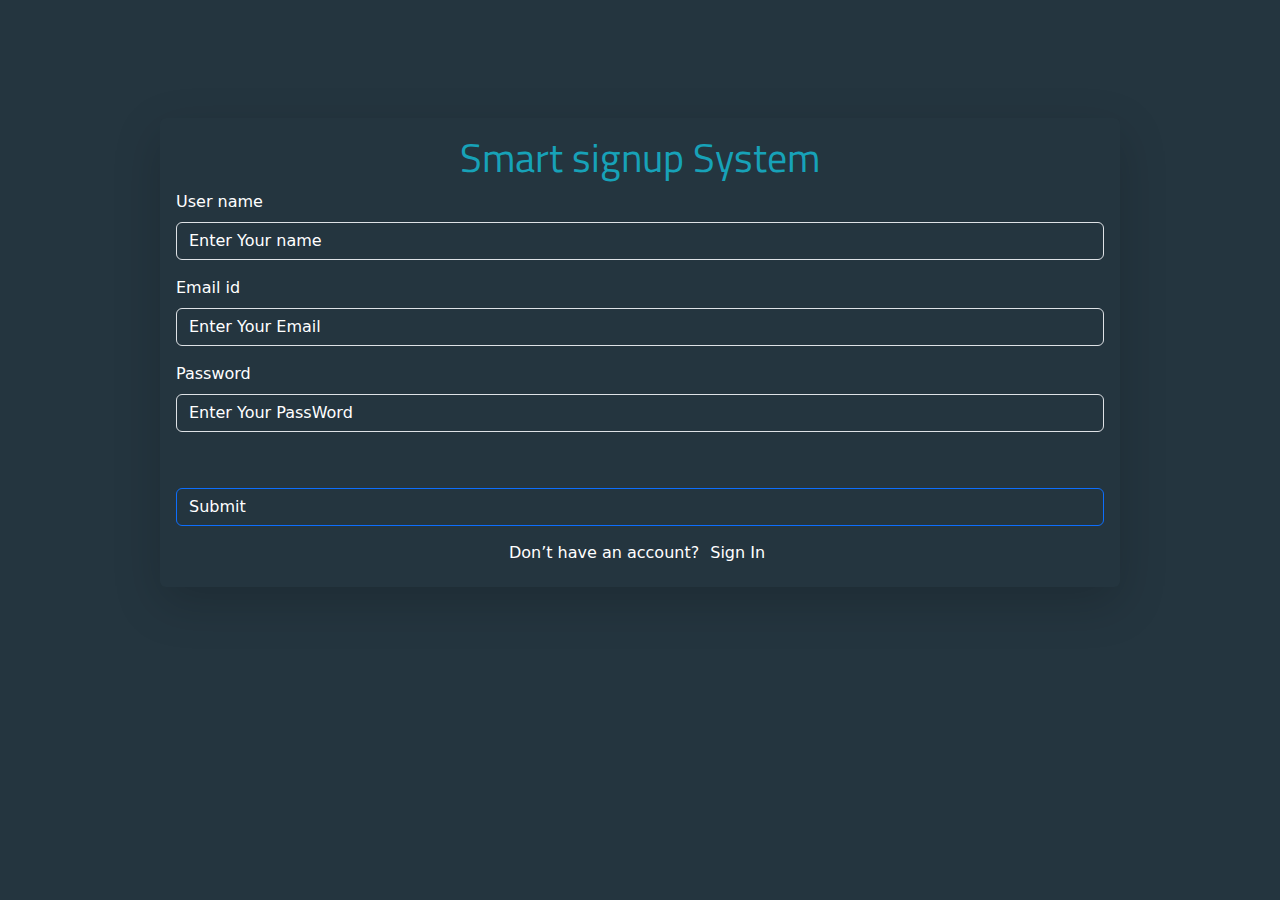
<file: index.html>
<!DOCTYPE html>
<html lang="en">
<head>
    <meta charset="UTF-8">
    <meta http-equiv="X-UA-Compatible" content="IE=edge">
    <meta name="viewport" content="width=device-width, initial-scale=1.0">
    <link rel="icon" href="image/1.png">
    <link rel="preconnect" href="https://fonts.googleapis.com">
<link rel="preconnect" href="https://fonts.gstatic.com" crossorigin>
<link href="https://fonts.googleapis.com/css2?family=Titillium+Web:ital,wght@0,200;0,300;0,400;0,600;0,700;0,900;1,200;1,300;1,400;1,600;1,700&display=swap" rel="stylesheet">
    <title>Redestiraion</title>
    <link rel="stylesheet" href="css/media.css">
   <link rel="stylesheet" href="css/style.css">
    <link rel="stylesheet" href="css/all.min.css">
    <link rel="stylesheet" href="css/bootstrap.min.css">
</head>
<body class="bad" >
   
    <div class="big-parent ">
        <div class="parent  shadow-lg p-3 w-75 mt-5 m-s  rounded">
            <h1 class="text-center header">Smart signup System
            </h1>
    
    
            <div>
                <form>
                    <div class="mb-3">
                      <label for="exampleInputEmail1" class="form-label text-white ">User name</label>
                      <input type="text" class="form-control bg-transparent  text-white" placeholder="Enter Your name" id="username" aria-describedby="emailHelp">
                     
                    </div>
                    <div class="mb-3">
                      <label for="exampleInputEmail1" class="form-label text-white ">Email id</label>
                      <input type="email" class="form-control bg-transparent  text-white" placeholder="Enter Your Email" id="emailAddres" aria-describedby="emailHelp">
                     
                    </div>
                    <div class="mb-3">
                      <label for="exampleInputPassword1" class="form-label text-white input-1">Password</label>
                      <input type="password" placeholder="Enter Your PassWord" class="form-control bg-transparent text-white"    id="pass-word">
                    </div>
                    <div class="mb-3 form-check">
                   
                    </div>
                    <button type="submit" onclick="signup()" class="btn btn-primary w-100 m-auto mt-1 bg-transparent sub-btn" id="login" >Submit</button>
                  </form>
            </div>
    
            <h6 class="text-center mt-3 text-white">Don’t have an account? <button class="sign" onclick="signing()">Sign In</button></h6>
        </div>
        
    </div>


    
    <script src="js/bootstrap.bundle.min.js"></script>
    <script src="js/main.js"></script>
</body>
</html>
</file>
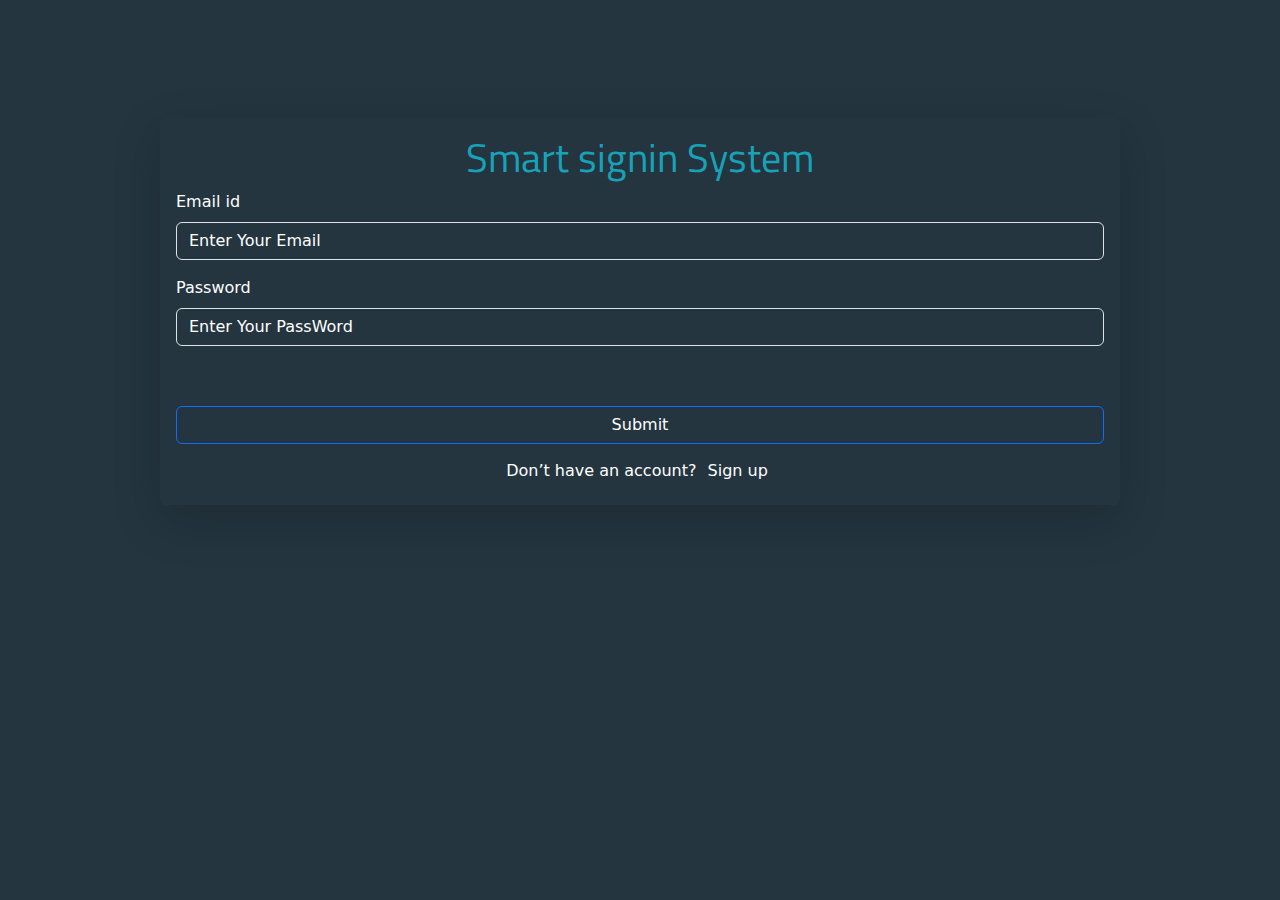
<file: login.html>
<!DOCTYPE html>
<html lang="en">
<head>
    <meta charset="UTF-8">
    <meta http-equiv="X-UA-Compatible" content="IE=edge">
    <meta name="viewport" content="width=device-width, initial-scale=1.0">
    <link rel="icon" href="image/images.jpg">
    <link rel="preconnect" href="https://fonts.googleapis.com">
<link rel="preconnect" href="https://fonts.gstatic.com" crossorigin>
<link href="https://fonts.googleapis.com/css2?family=Titillium+Web:ital,wght@0,200;0,300;0,400;0,600;0,700;0,900;1,200;1,300;1,400;1,600;1,700&display=swap" rel="stylesheet">
<link rel="stylesheet" href="css/style.css">
<link rel="stylesheet" href="css/all.min.css">
<link rel="stylesheet" href="css/bootstrap.min.css">
    <title>Login</title>
</head>
<body class="bad" >
   
    <div class="big-parent ">
        <div class="parent  shadow-lg p-3 w-75 mt-5 m-s  rounded">
            <h1 class="text-center header">Smart signin System
            </h1>
    
    
            <div>
                <form>
                    
                    <div class="mb-3">
                      <label for="exampleInputEmail1" class="form-label text-white ">Email id</label>
                      <input type="email" class="form-control bg-transparent  text-white" placeholder="Enter Your Email" id="emailAddres" aria-describedby="emailHelp">
                     
                    </div>
                    <div class="mb-3">
                      <label for="exampleInputPassword1" class="form-label text-white input-1">Password</label>
                      <input type="password" placeholder="Enter Your PassWord" class="form-control bg-transparent text-white"    id="password">
                    </div>
                    <div class="mb-3 form-check">
                   
                    </div>
                    <button type="submit" onclick="signup()" class="btn btn-primary w-100 m-auto mt-1 bg-transparent sub-btn" id="login" >Submit</button>
                  </form>
            </div>
    
            <h6 class="text-center mt-3 text-white">Don’t have an account? <button class="sign" onclick="regester()">Sign up</button></h6>
        </div>
        
    </div>


    
    <script src="js/bootstrap.bundle.min.js"></script>
    <script>

// function signup() {
//   var emailAdd = document.getElementById("emailAddres").value
//   var pass = document.getElementById("pass-word").value

//   var signUpList = new Array()
//   signUpList=JSON.parse(localStorage.getItem("sign"))?JSON.parse(localStorage.getItem("sign")):[]

//   if(signUpList.some((v)=>{
//     return v.emailAdd == emailAdd && v.pass == pass
//   })){
//     alert("succesfull login")
//   }else {
//     alert("login fall")
//   }
// }

// function signup() {
//   var emailAdd = document.getElementById("emailAddress").value;
//   var pass = document.getElementById("password").value;

//   // Retrieve the sign-up list from localStorage
//   var signUpList = JSON.parse(localStorage.getItem("sign")) || [];

//   // Check if the email and password match any stored credentials
//   if(signUpList.some((v) => {
//     return v.emailAdd === emailAdd && v.pass === pass;
//   })) {
//     alert("Successful login");
//   } else {
//     alert("Login failed");
//   }
// }

function signup() {
  var emailAdd = document.getElementById("emailAddres").value;
  var pass = document.getElementById("password").value;

  // console.log("Email:", emailAdd);
  // console.log("Password:", pass);

  var signUpList = JSON.parse(localStorage.getItem("sign")) || [];

  // console.log("Sign-up List:", signUpList);

  var matchFound = false;

  // Iterate through each item in the signUpList
  for (var i = 0; i < signUpList.length; i++) {
    var user = signUpList[i];
    // Check if the email and password match
    if (user.account === emailAdd && user.security === pass) {
      matchFound = true;
     
      // Break out of the loop since we found a match
      break;
    }
  }

  console.log("Match Found:", matchFound);

  if (matchFound) {
    alert("Successful login");
    localStorage.setItem("loggedinUser", signUpList[i].useridentity);
    window.open("welcome.html");
  } else if (user.account != emailAdd){
    alert("Login failed you have a prblem in your email ");
  }else if (user.security != pass){
    alert("Login failed you have a prblem in your password ");
  
  } 
}


function regester(){
  window.open("index.html")
}






























    </script>
</body>
</html>
</file>
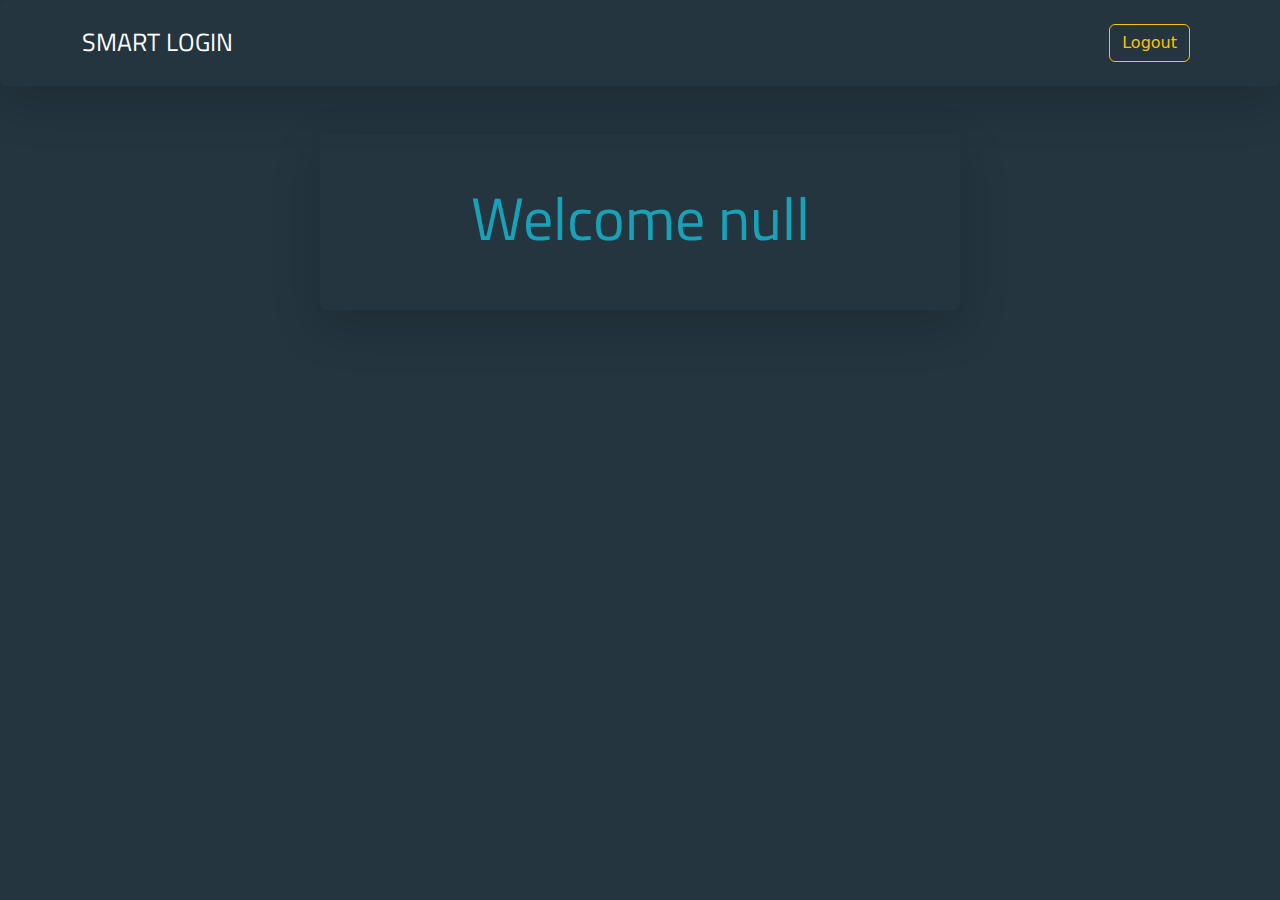
<file: welcome.html>
<!DOCTYPE html>
<html lang="en">
<head>
    <meta charset="UTF-8">
    <meta http-equiv="X-UA-Compatible" content="IE=edge">
    <meta name="viewport" content="width=device-width, initial-scale=1.0">
    <link rel="icon" href="image/Home_icon_orange.png">
    <link rel="preconnect" href="https://fonts.googleapis.com">
<link rel="preconnect" href="https://fonts.gstatic.com" crossorigin>
<link href="https://fonts.googleapis.com/css2?family=Titillium+Web:ital,wght@0,200;0,300;0,400;0,600;0,700;0,900;1,200;1,300;1,400;1,600;1,700&display=swap" rel="stylesheet">
<link rel="stylesheet" href="css/style.css">
<link rel="stylesheet" href="css/all.min.css">
<link rel="stylesheet" href="css/bootstrap.min.css">
    <title>Portfoilio</title>
</head>
<body class="good">
    <nav class="navbar navbar-expand-lg bg-body-danger shadow-lg p-3 w-100    rounded ">
        <div class="container">
          <a class="navbar-brand text-white" href="#">SMART LOGIN</a>
         
            <ul class="navbar-nav ms-auto mb-2 mb-lg-0">
              <li class="nav-item">
                <a class="nav-link active " aria-current="page" href="#"><button class="  btn btn-outline-warning " onclick="logout()">Logout</button> 
                </a>
              </li>
              
              
              
            </ul>
           
          
        </div>
      </nav>

    <!-- <button class="btn btn-outline-warning " onclick="logout()">Logout</button> -->

<div class="hight w-100 d-flex justify-content-center h-100 align-items-center">

    <div class=" m-auto shadow-lg p-5 w-50 mt-5 m-s  rounded d-flex justify-content-center  bigchild" >
        <h1 class="welcome-1">Welcome
            <script>
      
                document.write(localStorage.getItem("loggedinUser"))


function logout() {
    window.open('login.html')
}




                    </script>





        </h1>
    </div>
</div>

 
</body>
</html>
</file>
<file: css/media.css>
/* break points */

/* 2000 */
/* sm */
/* /* @media screen and (min-width:640px) {
  
} */


@media screen and (min-width:768px) {
    .btn {
        display: flex !important
     }
    
}

/* lg */ 
/* @media screen and (min-width:1024px) {
  
 .btn {
    display: block !important
 }

 
} */

/* xl */
/* @media screen and (min-width:1280px) {
   
} */

/* xxl
@media screen and (min-width:1536px) {
    
} */
</file>
<file: css/style.css>
.bad 
{
  background-color: #24353F;
  
}

.big-parent {
  display: flex;
  justify-content: center;
  margin-top: 70px;
}
.parent {
  background-color: #24353F;
}

.header {
  color: #17A2B8;
  font-family: "Titillium Web", sans-serif;
}

::placeholder {
  color: white !important;
}

.sub-btn:hover {
  background-color: #17A2B8 !important;
  
}

.navbar-brand  {
  font-family: "Titillium Web", sans-serif;
  font-size: 25px !important;
  
}

.sign {
  background-color: transparent;
  border: none;
  outline: none;
  color: white;
}


.sign:hover {
  text-decoration: underline;
}

.good{
  background-color: #24353F;
}
.welcome-1 {
  color: #17A2B8;
  font-size: 60px;
}
.bigchild{
  margin-top: 100px !important

}
.hight{
  font-family: "Titillium Web", sans-serif;
}

.navbar-expand-lg {
  background-color:#24353F !important;

}
.nav .btn {
 margin-right: 100px;
 height: 40px!important;
 margin-top: 10px;

}
.nav h5 {
 margin-left: 100px;
 
 margin-top: 10px !important

}
</file>
